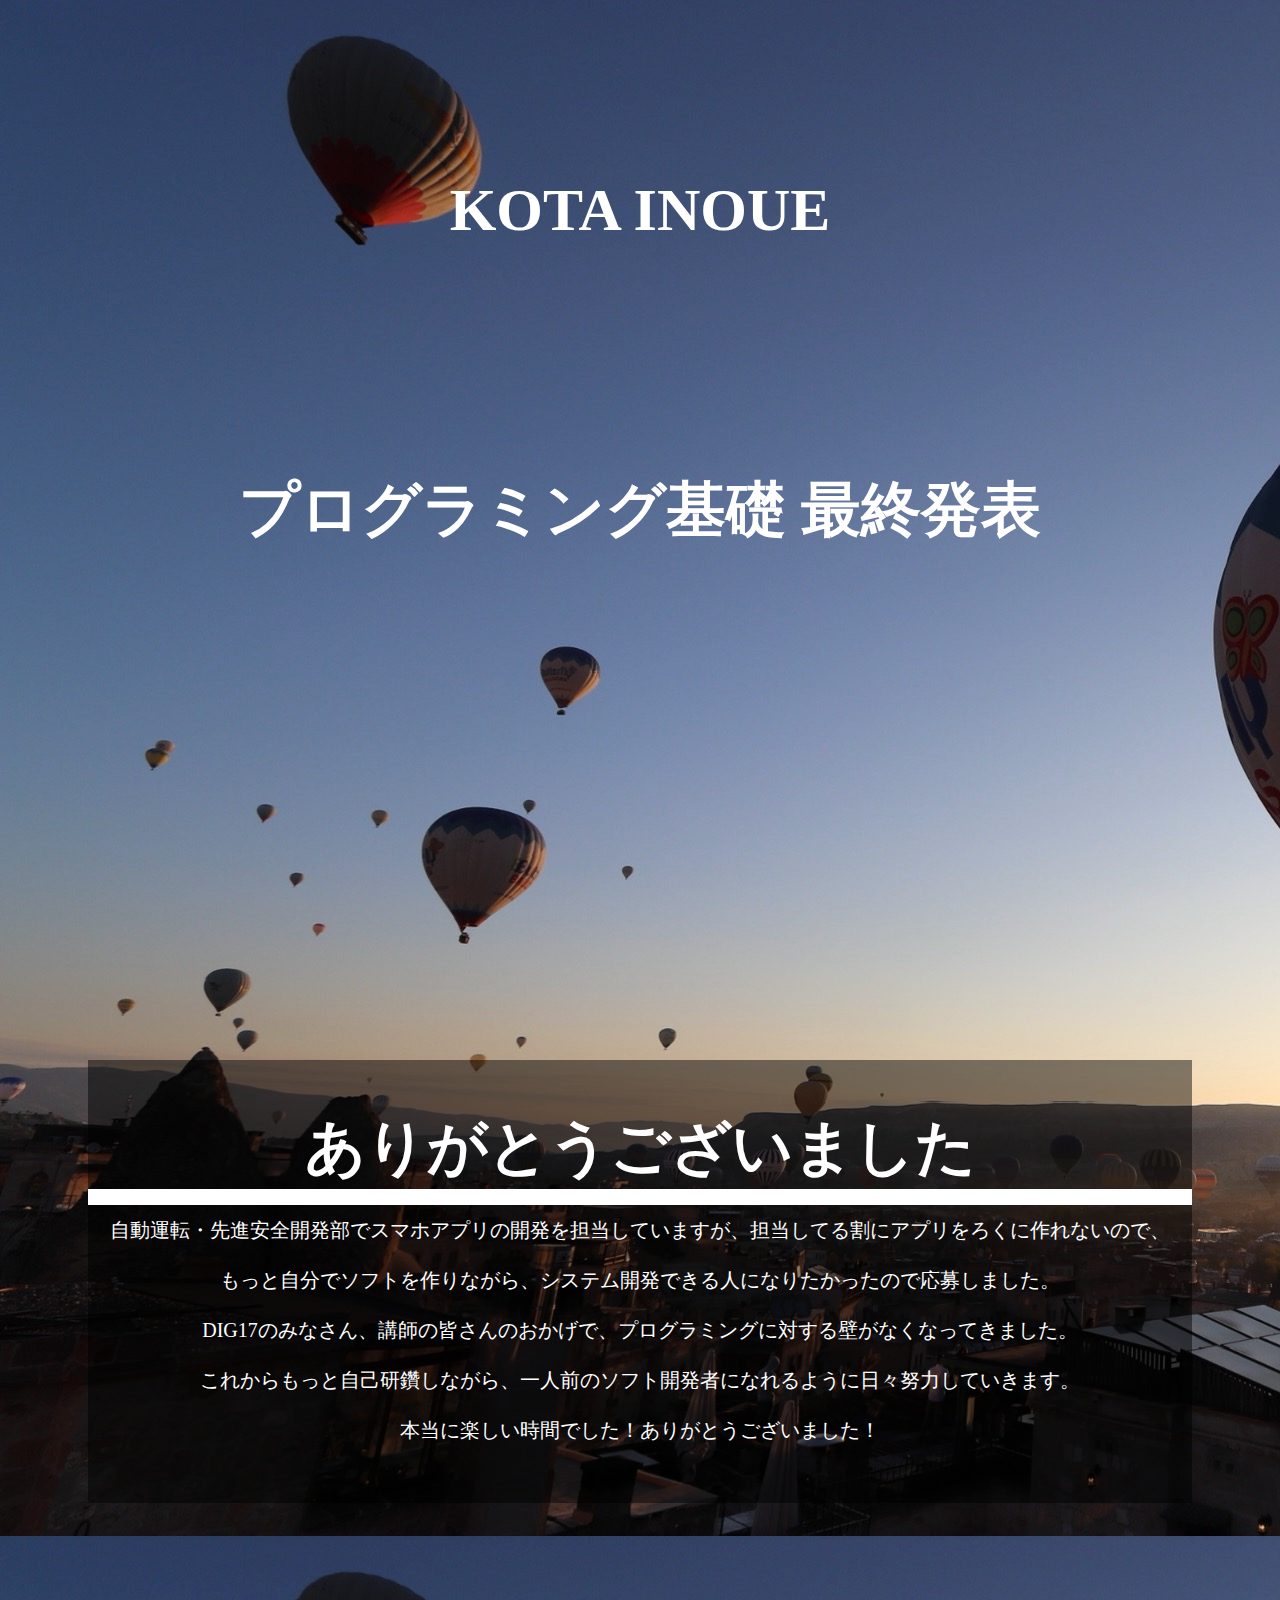
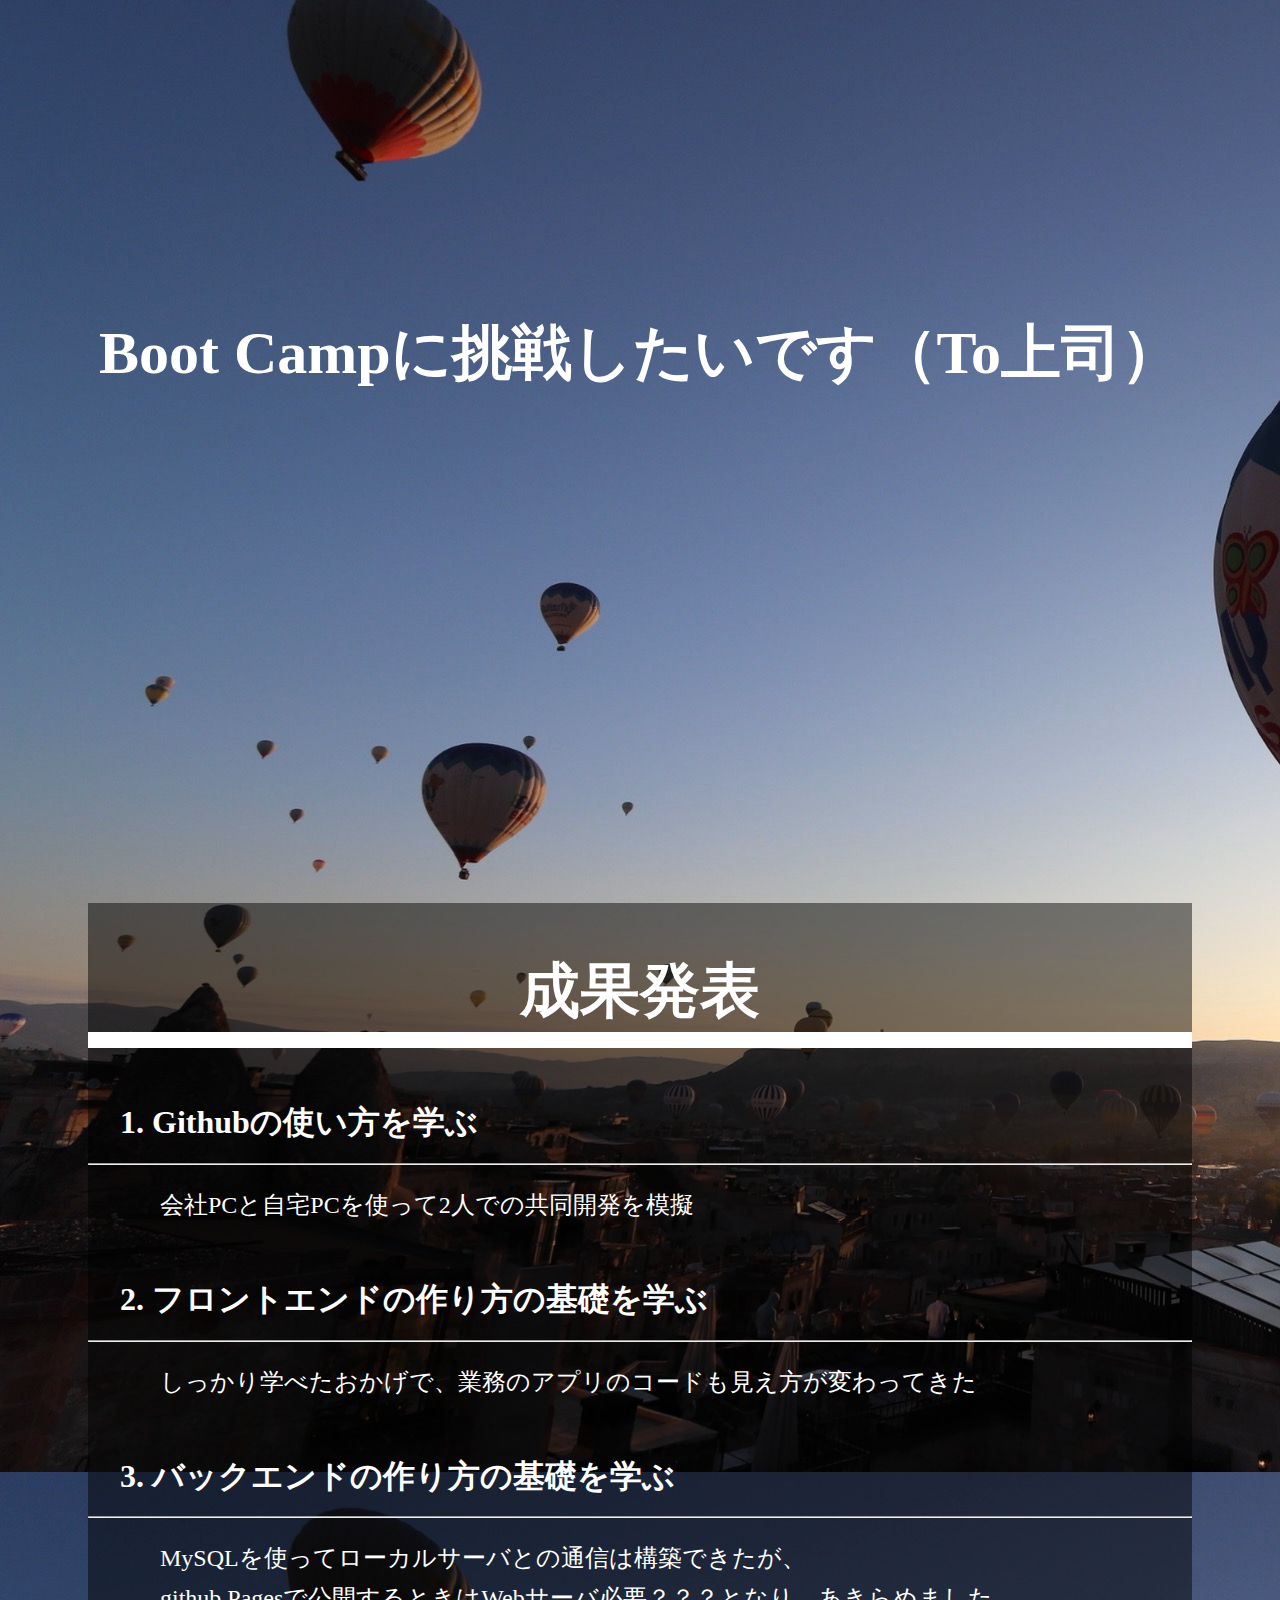
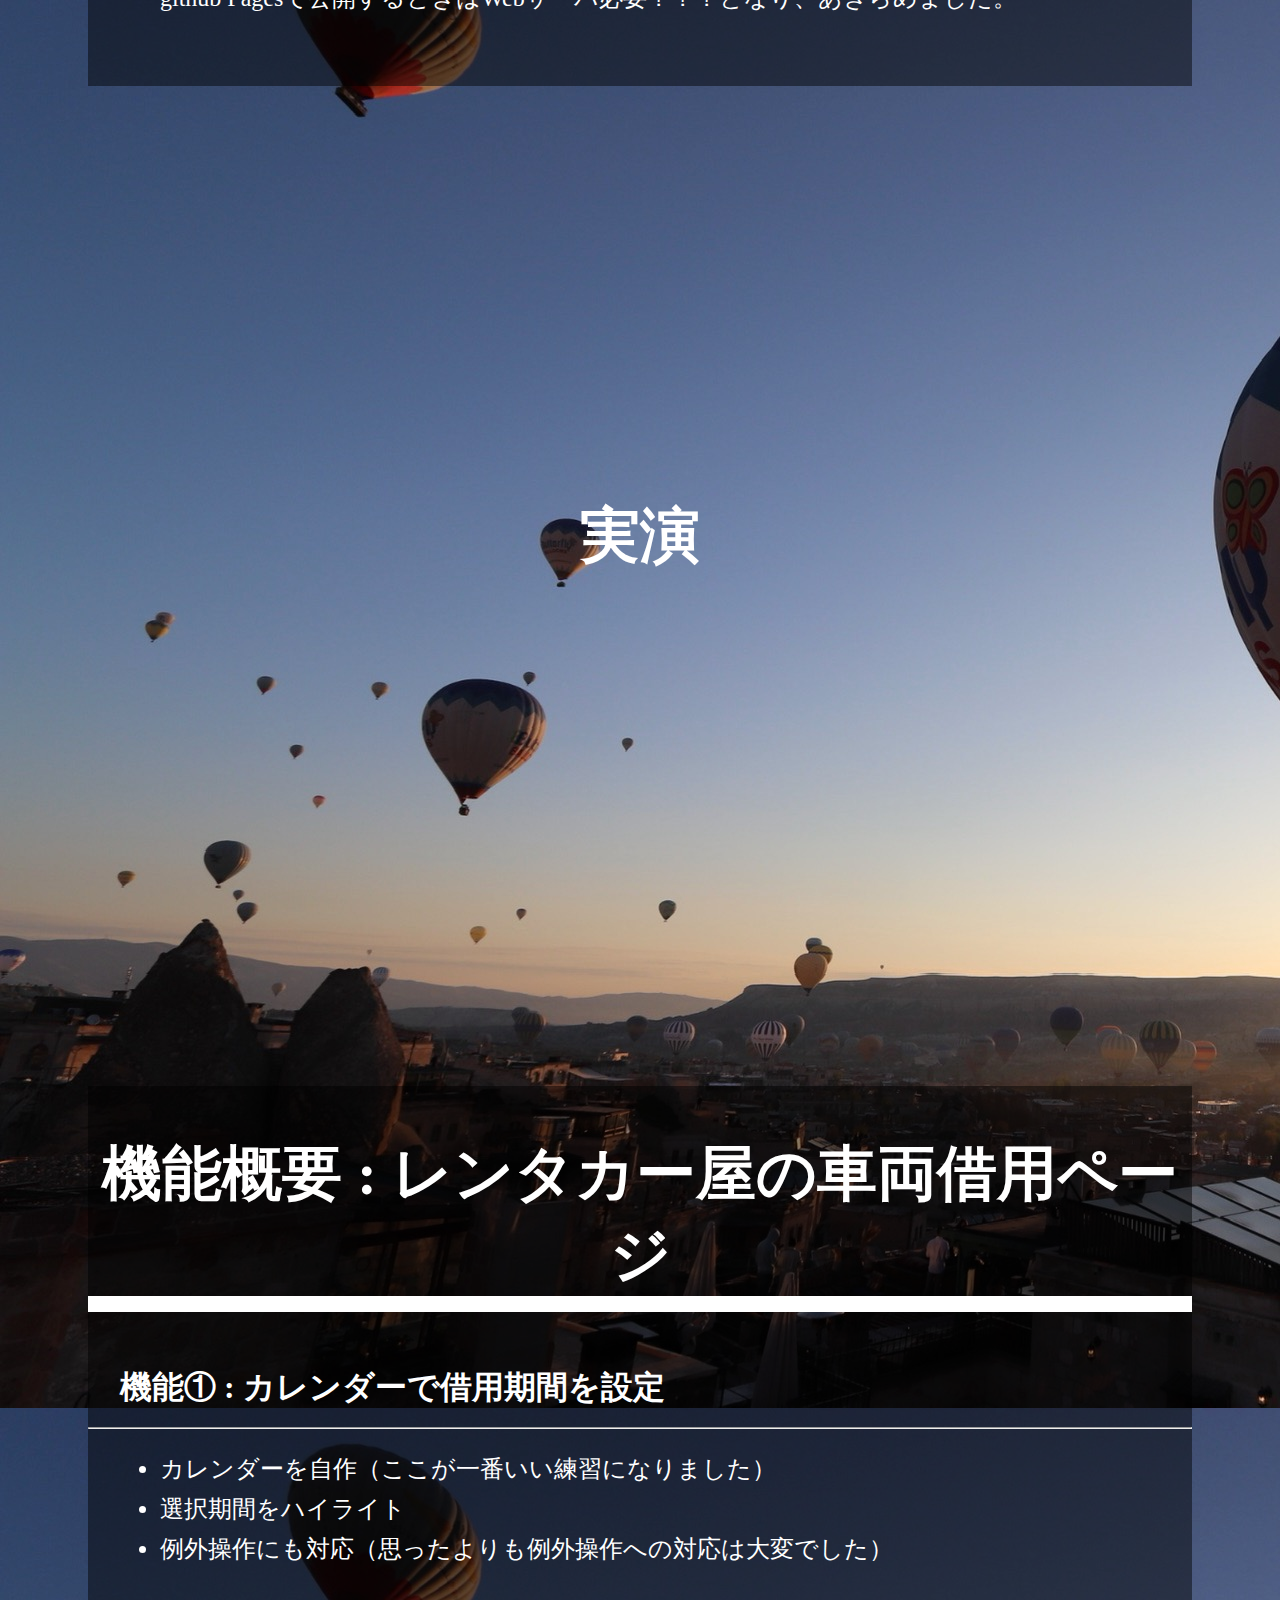
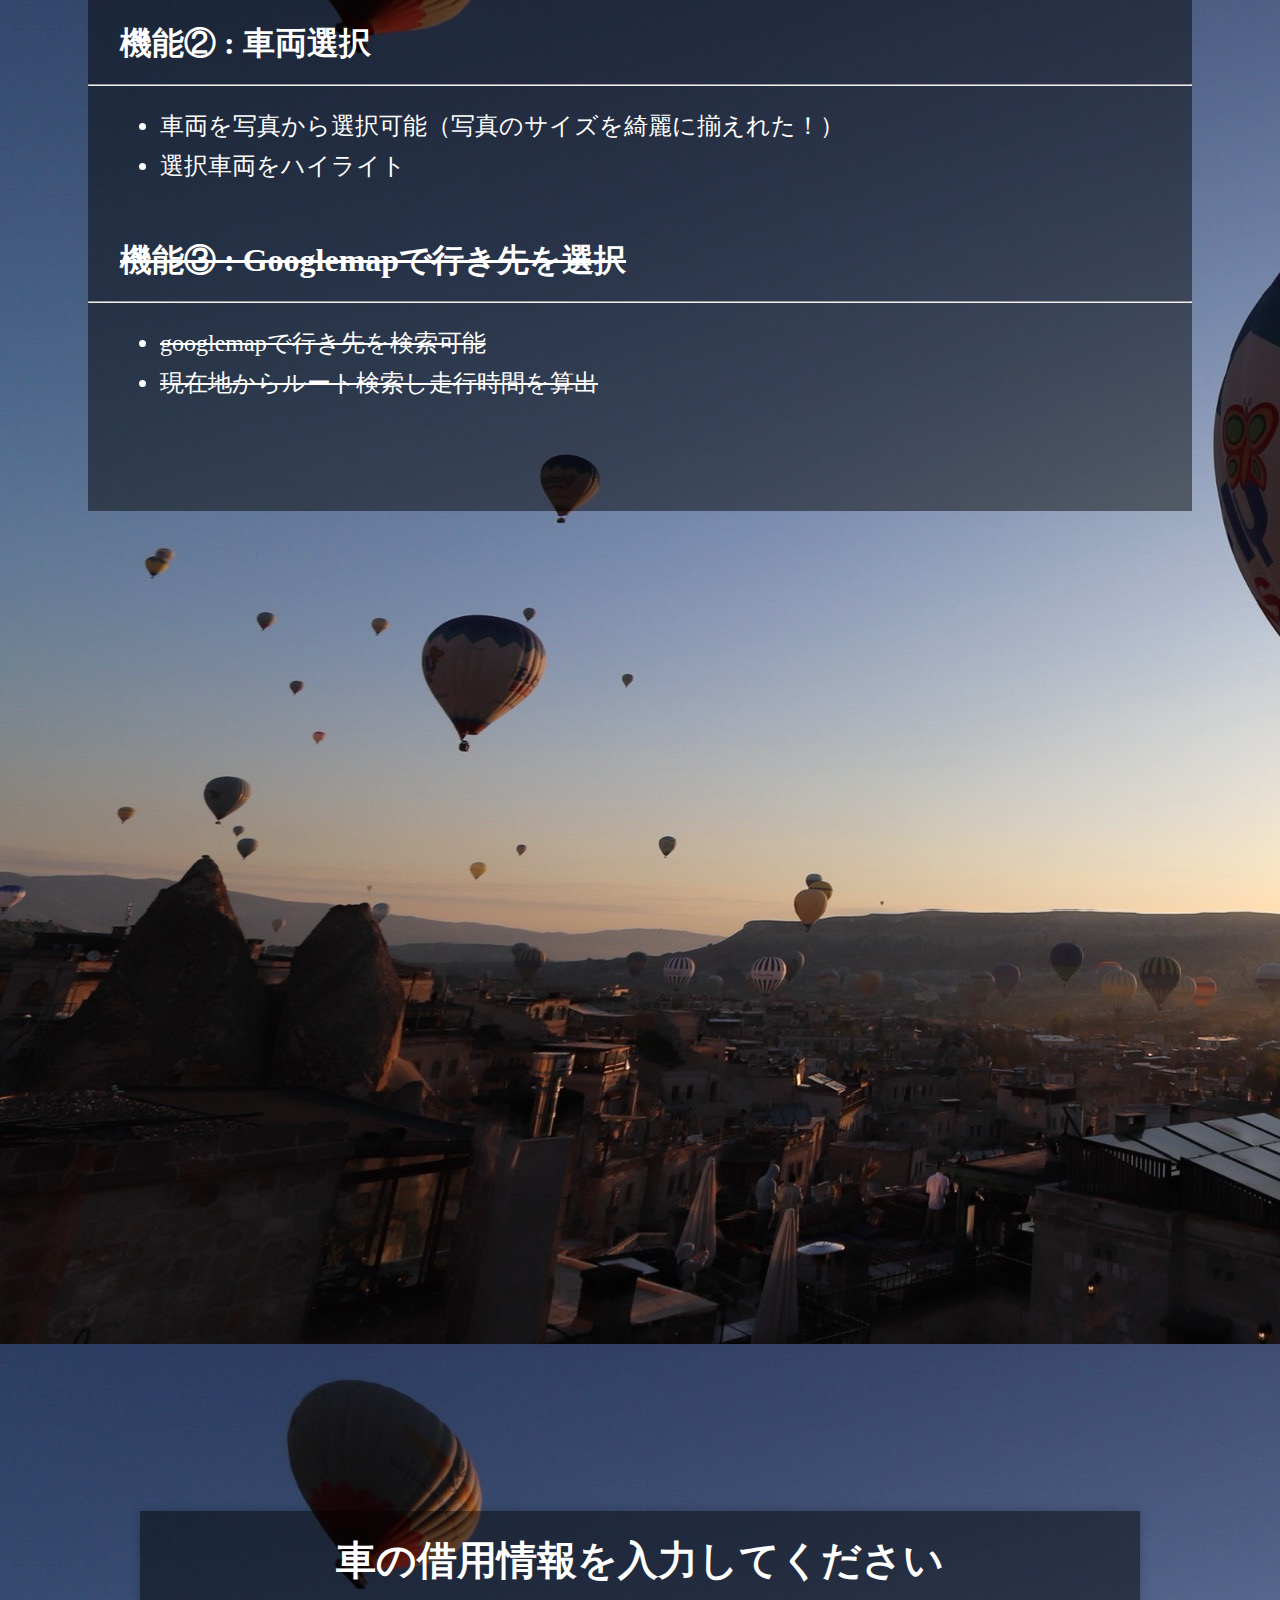
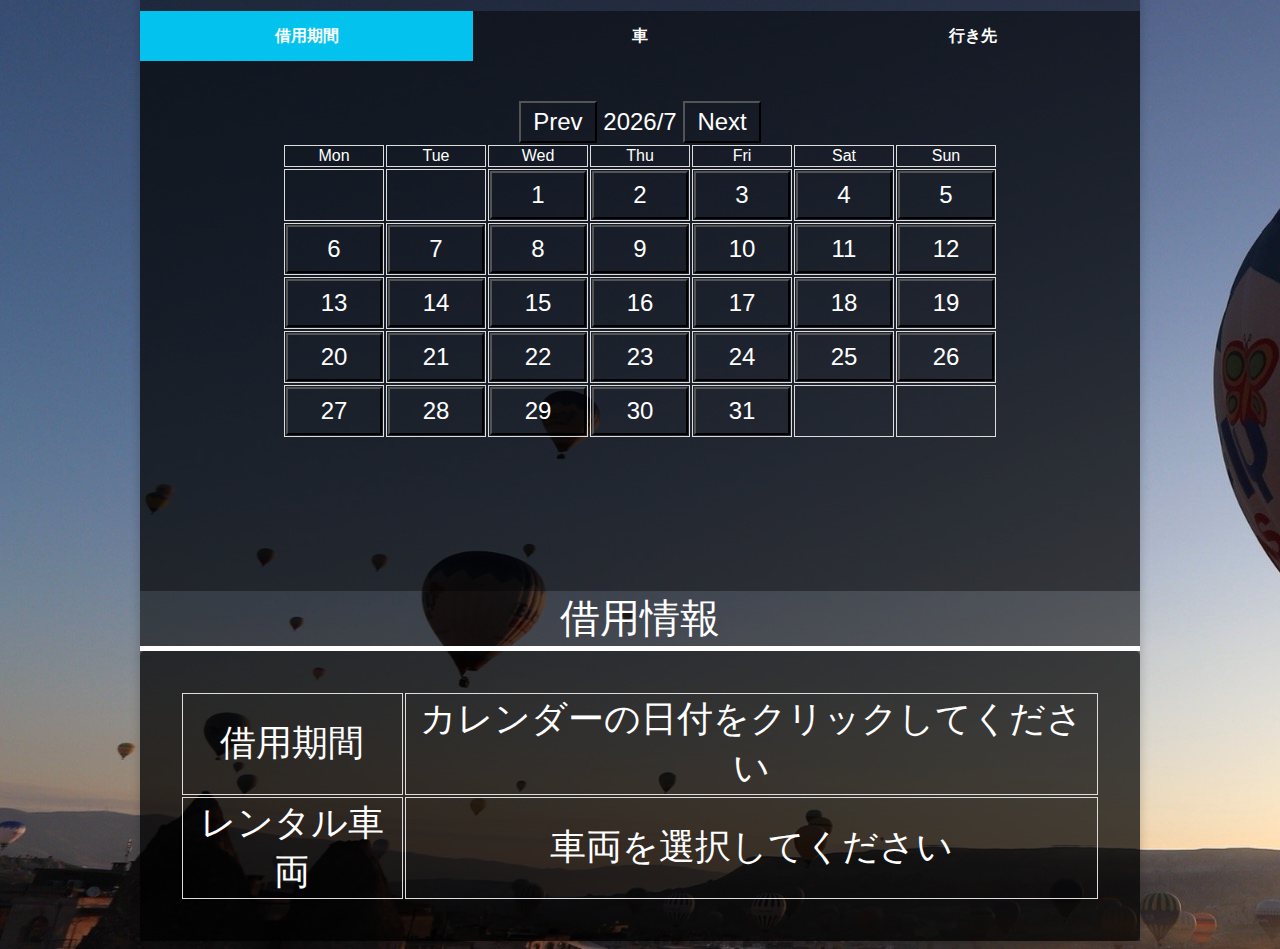
<file: index.html>
<!DOCTYPE html>
<html lang="ja">

<head>
  <meta name="viewport" content="width=device-width, initial-scale=1, shrink-to-fit=no">
  <meta name="theme-color" content="#000000">
  <meta charset="utf-8">
  <script src="https://polyfill.io/v3/polyfill.min.js?features=default"></script>
  <link href="style.css" rel="stylesheet" type="text/css">

</head>

<body background="IMG_8591.jpeg">
  <div class="title">
    <p>KOTA INOUE<br>プログラミング基礎 最終発表</p>
  </div>
  <div class="explanation">
    <div class="subtitle">
      ありがとうございました<br>
    </div>         
    <div class="message">
      自動運転・先進安全開発部でスマホアプリの開発を担当していますが、担当してる割にアプリをろくに作れないので、<br>
      もっと自分でソフトを作りながら、システム開発できる人になりたかったので応募しました。<br>
      DIG17のみなさん、講師の皆さんのおかげで、プログラミングに対する壁がなくなってきました。<br>
      これからもっと自己研鑽しながら、一人前のソフト開発者になれるように日々努力していきます。<br>
      本当に楽しい時間でした！ありがとうございました！<br>
    </div>
  </div>
  
  <div class="title">
    <br>
    Boot Campに挑戦したいです（To上司）<br>
  </div>         

  <div class="explanation">
    <div class="subtitle">
      成果発表<br>
    </div>         

    <h1>1. Githubの使い方を学ぶ</h1>
    <hr>
    <h2>会社PCと自宅PCを使って2人での共同開発を模擬</h2>
    <h1>2. フロントエンドの作り方の基礎を学ぶ</h1>
    <hr>
    <h2>しっかり学べたおかげで、業務のアプリのコードも見え方が変わってきた</h2>
    <h1>3. バックエンドの作り方の基礎を学ぶ</h1>
    <hr>
    <h2>MySQLを使ってローカルサーバとの通信は構築できたが、<br>
      github Pagesで公開するときはWebサーバ必要？？？となり、あきらめました。</h2>
  </div>

  <div class="title">
    <br>
    実演<br>
  </div>     
<!-- script.jsが実行される前にcalendar IDを宣言すること -->
<div class="explanation">
    <div class="subtitle">
      機能概要 : レンタカー屋の車両借用ページ<br>
    </div>         
    <h1>機能① : カレンダーで借用期間を設定</h1>
    <hr>
    <h2><li>カレンダーを自作（ここが一番いい練習になりました）</li><li>選択期間をハイライト</li><li>例外操作にも対応（思ったよりも例外操作への対応は大変でした）</li></h2>
    <h1>機能② : 車両選択</h1>
    <hr>
    <h2><li>車両を写真から選択可能（写真のサイズを綺麗に揃えれた！）</li><li>選択車両をハイライト</li></h2>
    <h1><s>機能③ : Googlemapで行き先を選択</s></h1>
    <hr>
    <h2><s><li>googlemapで行き先を検索可能</li><li>現在地からルート検索し走行時間を算出</li></s><br>
  </div>
  <div class="title">
  </div>       
  <div class="tabs">
    <div class="tabtitle">
      車の借用情報を入力してください<br>
    </div>    
    <input id="tab_1" type="radio" name="tab_item" checked>
    <label class="tab_item" for="tab_1">借用期間</label>
    <input id="tab_2" type="radio" name="tab_item">
    <label class="tab_item" for="tab_2">車</label>
    <input id="tab_3" type="radio" name="tab_item">
    <label class="tab_item" for="tab_3">行き先</label>
    <!-- 以下tab1 -->
    <div class="tab_content" id="tab_1_content">
      <div class="calendar-container">
        <div class = "calendar-title" id="calendar-title"></div> 
        <div class = "calendar" id="calendar"></div> 
      </div>
    </div>
    <!-- 以下tab2 -->
    <div class="tab_content" id="tab_2_content">
      <div class="carList-container">
        <div class = "carimg" id="carForm"></div> 
      </div>
    </div>
    <!-- 以下tab3 -->
    <div class="tab_content" id="tab_3_content">
      <div id="map" class="map-container" style="width:620px; height:400px"></div>  
    </div>
    <div class="rentalInfoTitle">借用情報</div>
    <div class="rentalInfo" id="rentalInfo"></div> 
  </div>
</body>


<script type="text/javascript" src="calender.js"></script>
</html>
</file>
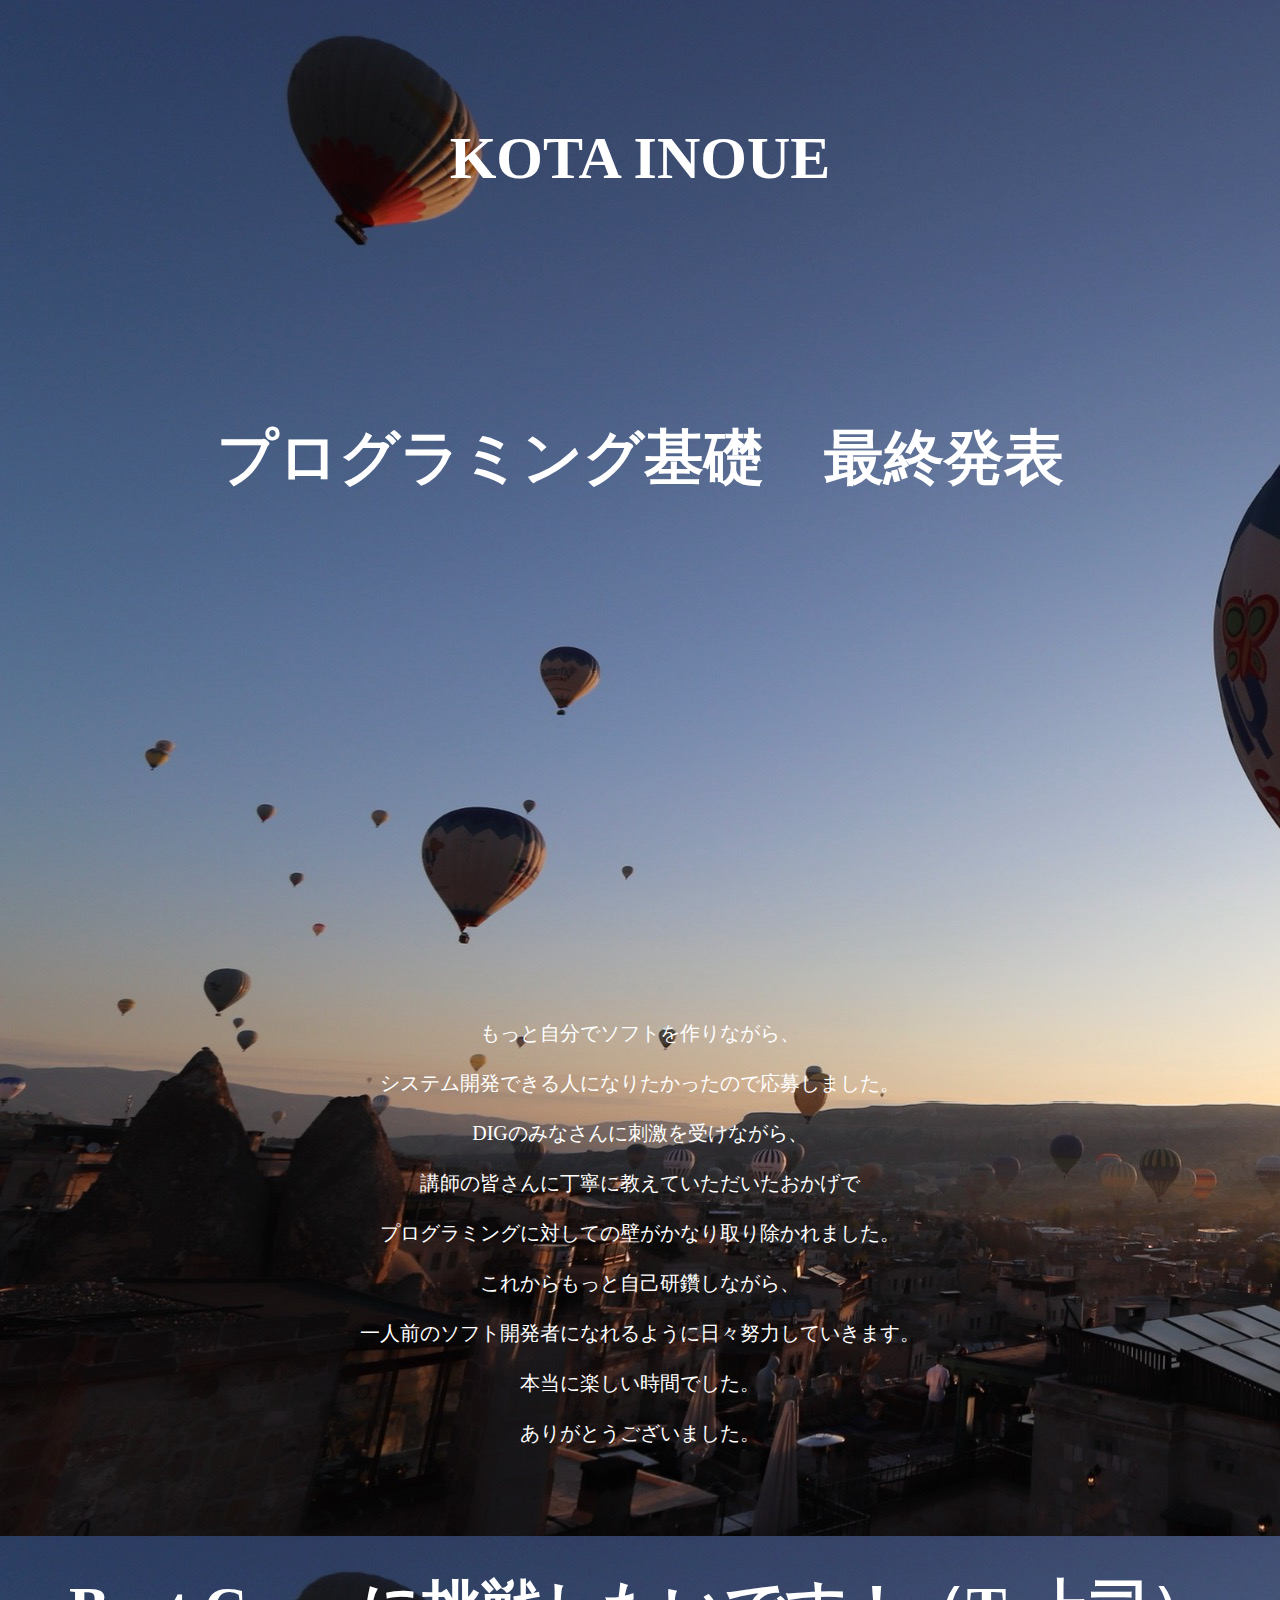
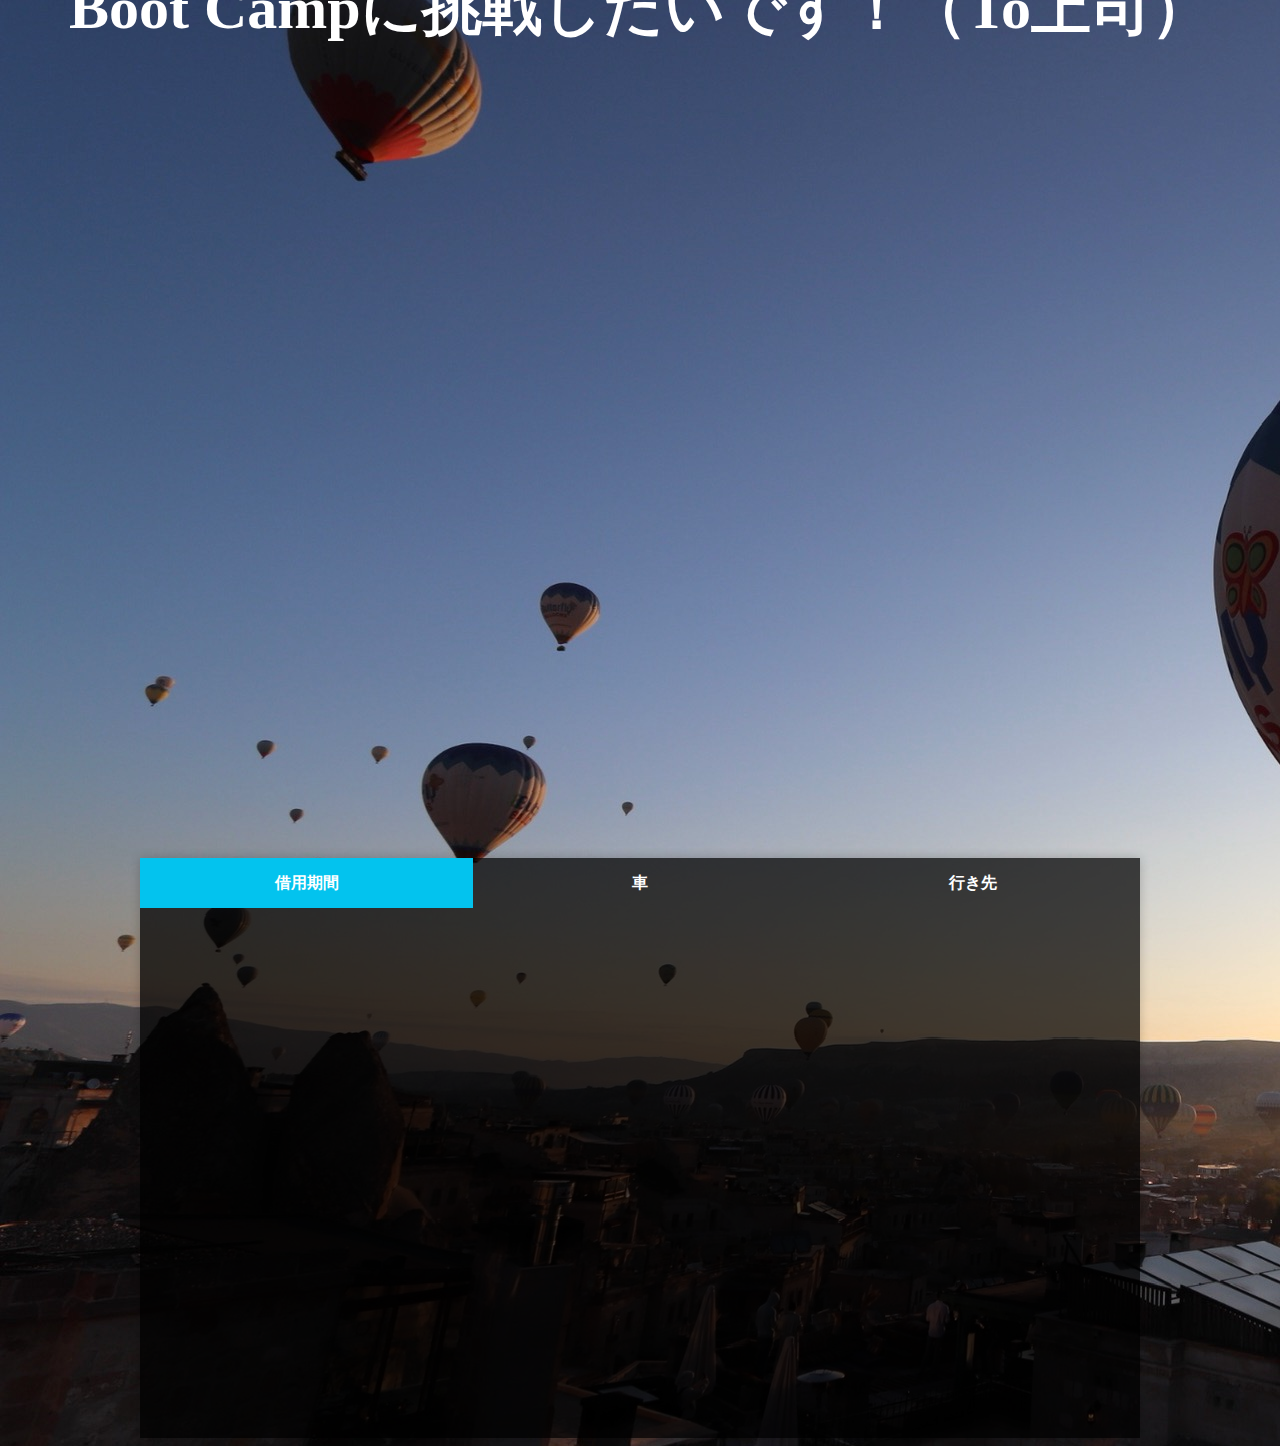
<file: calender.html>
<!DOCTYPE html>
<html lang="ja">

<head>
  <meta name="viewport" content="width=device-width, initial-scale=1, shrink-to-fit=no">
  <meta name="theme-color" content="#000000">
  <meta charset="utf-8">
  <link href="style.css" rel="stylesheet" type="text/css">

</head>

<body background="IMG_8591.jpeg">
<!-- <body class = "bodyall"> -->
  <div class="title">
    KOTA INOUE<br>
    プログラミング基礎　最終発表<br>
  </div>
  <div class="message">
    もっと自分でソフトを作りながら、<br>
    システム開発できる人になりたかったので応募しました。<br>
    DIGのみなさんに刺激を受けながら、<br>
    講師の皆さんに丁寧に教えていただいたおかげで<br>
    プログラミングに対しての壁がかなり取り除かれました。<br>
    これからもっと自己研鑽しながら、<br>
    一人前のソフト開発者になれるように日々努力していきます。<br>
    本当に楽しい時間でした。<br>
    ありがとうございました。<br>
    <div class="title">
      Boot Campに挑戦したいです！（To上司）<br>
    </div>      
    

    
  </div>
  <!-- script.jsが実行される前にcalendar IDを宣言すること -->

  <div class="tabs">
    <input id="tab_1" type="radio" name="tab_item" checked>
    <label class="tab_item" for="tab_1">借用期間</label>
    <input id="tab_2" type="radio" name="tab_item">
    <label class="tab_item" for="tab_2">車</label>
    <input id="tab_3" type="radio" name="tab_item">
    <label class="tab_item" for="tab_3">行き先</label>
    <div class="tab_content" id="tab_1_content">
      <div class="calendar-container">
        <div class="periodForm">
          <div id="periodForm"></div> 
        </div>
        <div id="calendar"></div> 
      </div>
    </div>
    <div class="tab_content" id="tab_2_content">
      <div class="carForm">
        <div id="carForm"></div> 
      </div>
    </div>
    <div class="tab_content" id="tab_3_content">
        タブ3の内容がここに入ります
    </div>
</body>

<script type="text/javascript" src="calender.js"></script>
</file>
<file: style.css>
/* Result Skip Results Iframe
EDIT ON */

.title {
  height: 1000px;
  line-height: 300px;
  font-size: 60px;
  margin: 0 auto;
  text-align: center;
  color:#ffffff;
  font-weight: 900;
}

.subtitle {
  /* height: 500px; */
  /* line-height: 100px; */
  font-size: 60px;
  margin: 0 auto;
  text-align: center;
  color:#ffffff;
  /* padding-bottom: 1em; */
  font-weight: 900;
  border-bottom: 1rem solid;
}

.tabtitle {
  /* height: 500px; */
  line-height: 100px;
  font-size: 40px;
  margin: 0 auto;
  text-align: center;
  color:#ffffff;
  /* padding-bottom: 1em; */
  font-weight: 900;
  /* border-bottom: 1rem solid; */
}

h1 {
  padding-top: 1em;
  padding-left: 1em;
  height: 40px;
  /* line-height: 0px; */
  font-size: 32px;
  /* margin: 0; */
  text-align: left;
  color:#ffffff;

  font-weight: 600;
}

h2 {
line-height: 40px;
font-size: 24px;
/* margin: 0; */
text-align: left;
color:#ffffff;
padding-left: 3em;
font-weight: 300;

/* text-indent: -1em; */
}

.explanation {
background: #00000077;
padding-top: 3em;
padding-bottom: 3em;
margin-inline: 5em;
}

.message {
  height: auto;
  line-height: 50px;
  font-size: 20px;
  margin: 0;
  text-align: center;
  color:#ffffff;
}

/*タブ切り替え全体のスタイル*/
.tabs {
  margin-top: 50px;
  /* padding-bottom: 40px; */
  background-color: #ffffff;
  box-shadow: 0 0 10px rgba(0, 0, 0, 0.2);
  width: 1000px;
  margin: 0 auto;
  background: transparent;
  background: #00000077;
}

/*タブのスタイル*/
.tab_item {
  width: calc(100%/3);
  height: 50px;
  background-color: #d9d9d9;
  line-height: 50px;
  font-size: 16px;
  text-align: center;
  color: #ffffff;
  display: block;
  float: left;
  text-align: center;
  font-weight: bold;
  transition: all 0.2s ease;
  background: transparent;
  background: #00000077;
  /* background: #00000077; */
}
.tab_item:hover {
  background-color: #d9d9d9;
}

/*ラジオボタンを全て消す*/
input[name="tab_item"] {
  display: none;
  background: transparent;
}

/*タブ切り替えの中身のスタイル*/
.tab_content {
  background-color: #d9d9d9;
  height: 450px;
  display: none;
  padding: 40px 40px;
  clear: both;
  overflow: hidden;
  /* background: transparent; */
  background: #00000077;
  text-align: center;
  /* margin: 0 auto; */
}

/*選択されているタブのコンテンツのみを表示*/
#tab_1:checked ~ #tab_1_content,
#tab_2:checked ~ #tab_2_content,
#tab_3:checked ~ #tab_3_content {
  display: block;
}

/*選択されているタブのスタイルを変える*/
.tabs input:checked + .tab_item {
  background-color: #03c3ee;
  color: #fff;
}
.calendar-container {
  /* width: 500px; */
  margin: 0 auto;
  /* border-radius: 5px; */
  /* background: #f6f5f4; */
  font-family: sans-serif;
  /* border: 1px solid #ddd; */
  text-align: center;
  color:#ffffff;
  font-weight: normal;
}

.calendar-title {
  /* width: 100%; */
  font-size: 24px;
  margin: 0 auto;

}

.carList-container {
  /* width: 500px; */
  margin: 0 auto;
  /* border-radius: 5px; */
  /* background: #f6f5f4; */
  color: #ffffff;
  font-family: sans-serif;
  text-align: center;
  background: transparent;
}

.rentalInfoTitle{
  font-size: 40px;
  margin: 0 auto;
  text-align: center;
  color:#ffffff;
  /* padding-bottom: 1em; */
  font-weight: 500;
  border-bottom: 5px solid;
  background: #00000027;
}

.rentalInfo {
  width: auto;
  margin: 0 auto;
  font-size: 36px;
  border-radius: 5px;
  color: #ffffff;
  /* font-family: sans-serif; */
  text-align: center;
  /* align-content: center; */
  padding: 40px;
  background: transparent;
  background: #00000077;
}

.map-container {
  margin: 0 auto;
  color: #ffffff;
  font-family: sans-serif;
}

.mapForm {
  /* width:  */
  margin: 0 auto;
  font-size: 36px;
  border-radius: 5px;
  padding: 20px;
  /* background: #f6f5f4; */
  color: #ffffff;
  font-family: sans-serif;
  text-align: center;
}

.rentalCarName {
  /* width:  */
  margin: 0 auto;
  font-size: 36px;
  border-radius: 5px;
  padding: 0px 0px 20px 20px;
  /* background: #f6f5f4; */
  color: #ffffff;
  font-family: sans-serif;
  text-align: center;
}

.carimg {
  width: 280px;
  height: 140px;
  object-fit: cover;
  background: transparent;
  /* background-color: #2e2e2e; */
  /* opacity: 0.5; */
}






table {
  /* width: 100%; */
  margin: 0 auto;
}

th, td {
    border: 1px solid #ddd;
    text-align: center;
    /* color:#ffffff; */
    font-weight: normal;
}

.button {
    padding: 5px 12px;
    font-size: 24px;
    text-align: center;
    color: #ffffff;
    background: transparent;
}

.button:hover {
  background-color: #d9d9d9;
}

.dayButton {
    width: 4em;
    height: 2em;
    font-size: 24px;
    text-align: center;
    color: #ffffff;
    background: transparent;
}

.dayButton:hover {
  background-color: #d9d9d9;
}

.carButton {
  text-align: center;
  color: #ffffff;
  background: transparent;
}

.carButton:hover {
  background-color: #d9d9d9;
}


/*
 * Always set the map height explicitly to define the size of the div element
 * that contains the map.
 */
 #map {
  height: 400px; /* The height is 400 pixels */
  width: 100%; /* The width is the width of the web page */
}
/*
 * Optional: Makes the sample page fill the window.
 */
/* html,
body {
  height: 100%;
  margin: 0;
  padding: 0;
} */
</file>
